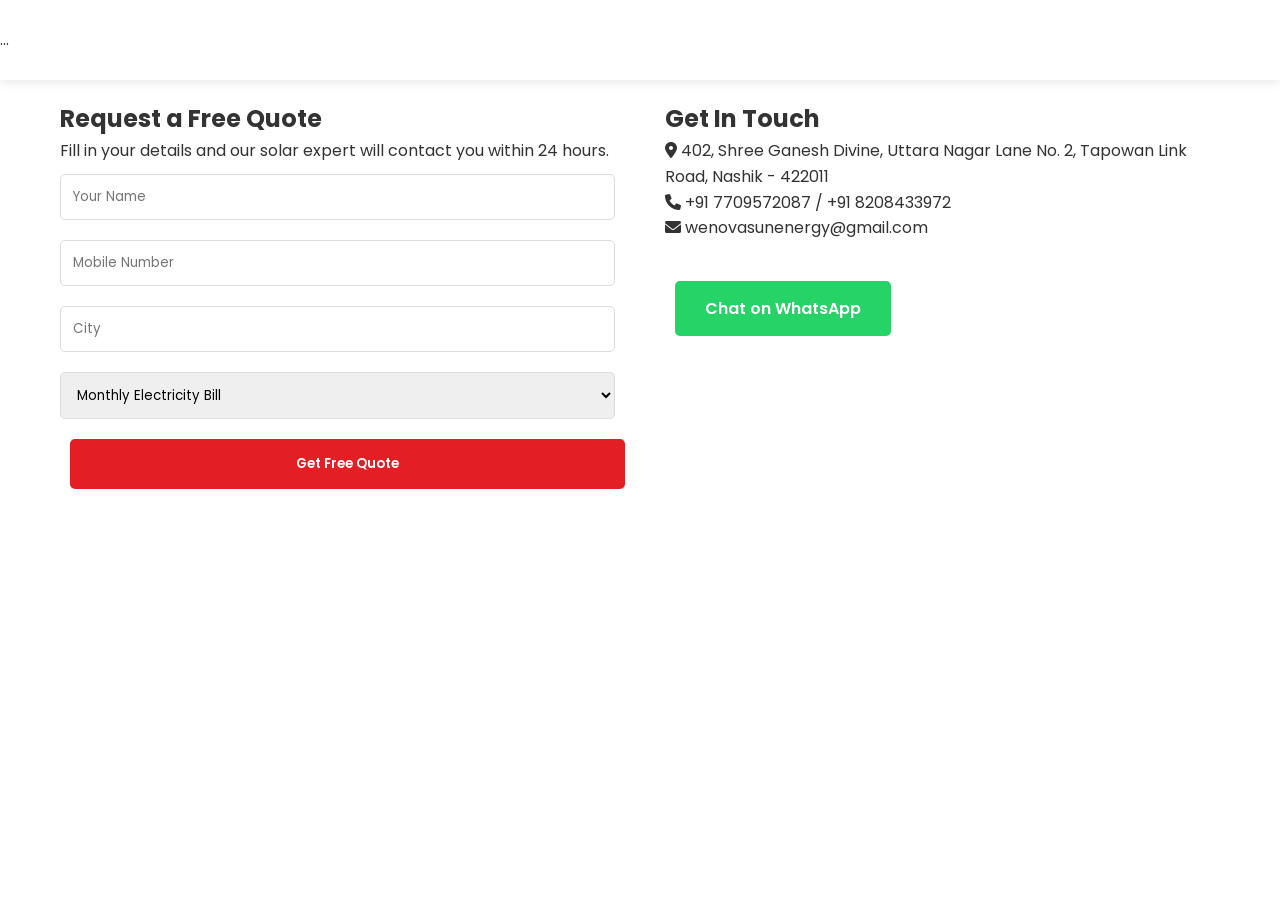
<file: contact.html>
<!DOCTYPE html>
<html lang="en">
<head>
    <meta charset="UTF-8">
    <meta name="viewport" content="width=device-width, initial-scale=1.0">
    <title>Contact Us | Get a Free Solar Quote</title>
    <link rel="stylesheet" href="css/style.css">
    <link rel="stylesheet" href="https://cdnjs.cloudflare.com/ajax/libs/font-awesome/6.0.0/css/all.min.css">
    <style>
        input, select, textarea { width: 100%; padding: 12px; margin: 10px 0; border: 1px solid #ddd; border-radius: 5px; }
        .contact-grid { display: grid; grid-template-columns: 1fr 1fr; gap: 50px; }
    </style>
</head>
<body>
    <nav>...</nav>

    <section class="container" style="margin-top:100px;">
        <div class="contact-grid">
            <div>
                <h2>Request a Free Quote</h2>
                <p>Fill in your details and our solar expert will contact you within 24 hours.</p>
                <form id="contactForm">
                    <input type="text" placeholder="Your Name" required>
                    <input type="tel" placeholder="Mobile Number" required>
                    <input type="text" placeholder="City" required>
                    <select required>
                        <option value="">Monthly Electricity Bill</option>
                        <option>Below ₹1,500</option>
                        <option>₹1,500 - ₹3,000</option>
                        <option>₹3,000 - ₹5,000</option>
                        <option>Above ₹5,000</option>
                    </select>
                    <button type="submit" class="btn btn-primary" style="width:100%; border:none; cursor:pointer;">Get Free Quote</button>
                </form>
            </div>
            <div>
                <h2>Get In Touch</h2>
                <p><i class="fas fa-map-marker-alt"></i> 402, Shree Ganesh Divine, Uttara Nagar Lane No. 2, Tapowan Link Road, Nashik - 422011</p>
                <p><i class="fas fa-phone"></i> +91 7709572087 / +91 8208433972</p>
                <p><i class="fas fa-envelope"></i> wenovasunenergy@gmail.com</p>
                <div style="margin-top:30px;">
                    <a href="https://wa.me/917709572087" class="btn btn-outline" style="background:#25d366; border:none;">Chat on WhatsApp</a>
                </div>
            </div>
        </div>
    </section>

    <script src="js/main.js"></script>
</body>
</html>
</file>
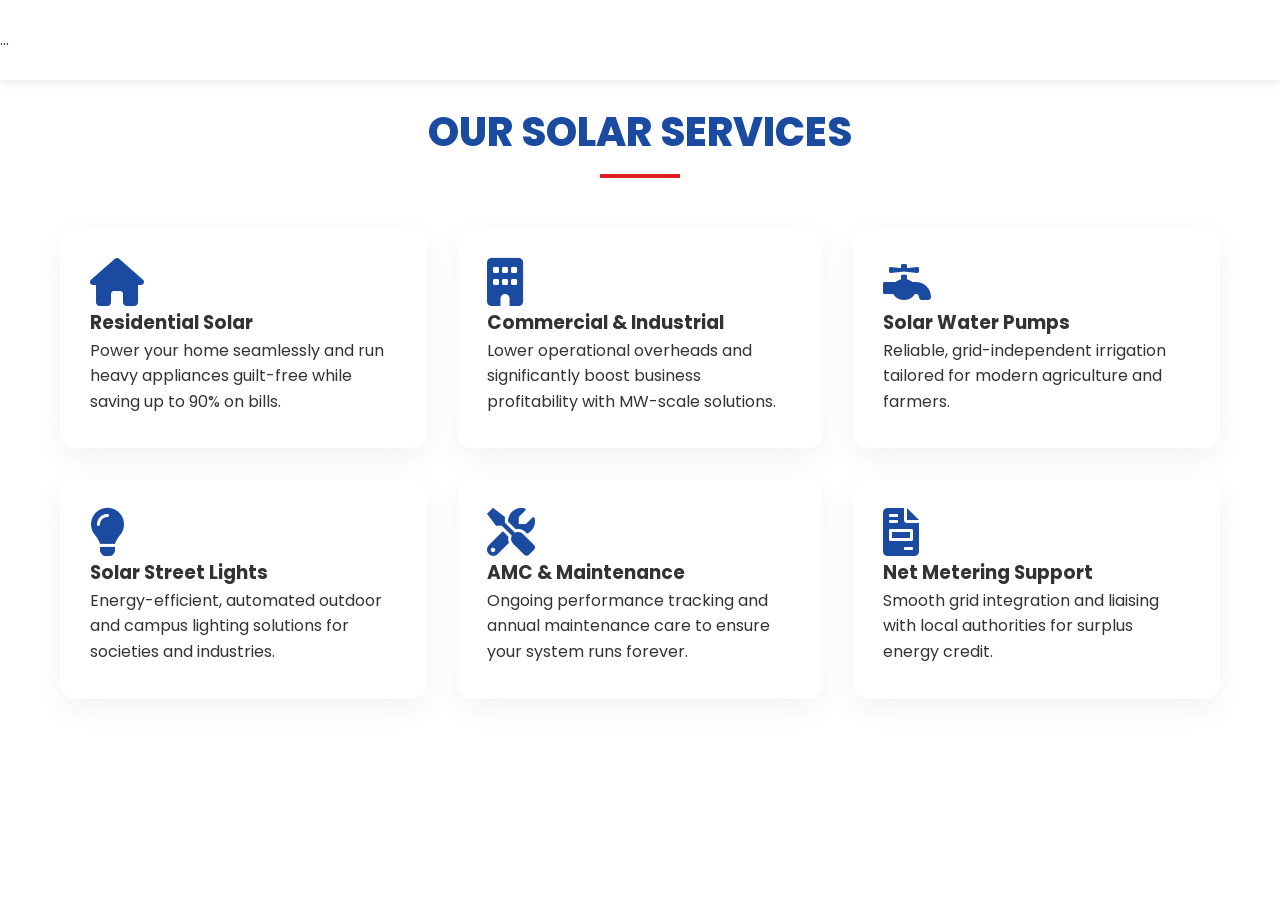
<file: services.html>
<!DOCTYPE html>
<html lang="en">
<head>
    <meta charset="UTF-8">
    <meta name="viewport" content="width=device-width, initial-scale=1.0">
    <title>Our Services | Solar EPC Solutions</title>
    <link rel="stylesheet" href="css/style.css">
    <link rel="stylesheet" href="https://cdnjs.cloudflare.com/ajax/libs/font-awesome/6.0.0/css/all.min.css">
</head>
<body>
    <nav>...</nav> <!-- Use same nav from index -->

    <section class="container" style="margin-top:100px;">
        <div class="section-title">
            <h2>Our Solar Services</h2>
            <div class="underline"></div>
        </div>
        <div class="grid-3">
            <div class="card">
                <i class="fas fa-home fa-3x" style="color:var(--primary-blue)"></i>
                <h3>Residential Solar</h3>
                <p>Power your home seamlessly and run heavy appliances guilt-free while saving up to 90% on bills.</p>
            </div>
            <div class="card">
                <i class="fas fa-building fa-3x" style="color:var(--primary-blue)"></i>
                <h3>Commercial & Industrial</h3>
                <p>Lower operational overheads and significantly boost business profitability with MW-scale solutions.</p>
            </div>
            <div class="card">
                <i class="fas fa-faucet fa-3x" style="color:var(--primary-blue)"></i>
                <h3>Solar Water Pumps</h3>
                <p>Reliable, grid-independent irrigation tailored for modern agriculture and farmers.</p>
            </div>
            <div class="card">
                <i class="fas fa-lightbulb fa-3x" style="color:var(--primary-blue)"></i>
                <h3>Solar Street Lights</h3>
                <p>Energy-efficient, automated outdoor and campus lighting solutions for societies and industries.</p>
            </div>
            <div class="card">
                <i class="fas fa-tools fa-3x" style="color:var(--primary-blue)"></i>
                <h3>AMC & Maintenance</h3>
                <p>Ongoing performance tracking and annual maintenance care to ensure your system runs forever.</p>
            </div>
            <div class="card">
                <i class="fas fa-file-invoice fa-3x" style="color:var(--primary-blue)"></i>
                <h3>Net Metering Support</h3>
                <p>Smooth grid integration and liaising with local authorities for surplus energy credit.</p>
            </div>
        </div>
    </section>

    <script src="js/main.js"></script>
</body>
</html>
</file>
<file: css/style.css>
/* 
    Project: NovaSun Energy & Services 
    Theme: Premium Solar EPC
    Colors: Blue (#1a4ba0), Red (#e31e24)
*/

@import url('https://fonts.googleapis.com/css2?family=Poppins:wght@300;400;500;600;700;800&display=swap');

:root {
    --primary-blue: #1a4ba0;
    --secondary-red: #e31e24;
    --dark-blue: #0d2a5a;
    --light-bg: #f8faff;
    --white: #ffffff;
    --text-dark: #333333;
    --text-light: #666666;
    --transition: all 0.3s ease;
}

* {
    margin: 0;
    padding: 0;
    box-sizing: border-box;
    font-family: 'Poppins', sans-serif;
}

html {
    scroll-behavior: smooth;
}

body {
    background-color: var(--white);
    color: var(--text-dark);
    line-height: 1.6;
    overflow-x: hidden;
}

/* --- Layout Containers --- */
.container {
    max-width: 1200px;
    margin: 0 auto;
    padding: 0 20px;
}

section {
    padding: 80px 0;
}

.section-title {
    text-align: center;
    margin-bottom: 50px;
}

.section-title h2 {
    font-size: 2.5rem;
    color: var(--primary-blue);
    text-transform: uppercase;
    font-weight: 800;
}

.section-title .underline {
    width: 80px;
    height: 4px;
    background: var(--secondary-red);
    margin: 10px auto;
}

/* --- Navigation --- */
nav {
    height: 80px;
    background: var(--white);
    display: flex;
    align-items: center;
    position: fixed;
    top: 0;
    width: 100%;
    z-index: 1000;
    box-shadow: 0 2px 10px rgba(0,0,0,0.1);
}

.nav-container {
    display: flex;
    justify-content: space-between;
    align-items: center;
    width: 100%;
}

.logo h1 {
    font-size: 1.5rem;
    color: var(--primary-blue);
    font-weight: 800;
}

.logo span {
    color: var(--secondary-red);
}

.nav-links {
    display: flex;
    list-style: none;
}

.nav-links li a {
    text-decoration: none;
    color: var(--text-dark);
    font-weight: 500;
    margin-left: 30px;
    transition: var(--transition);
}

.nav-links li a:hover, .nav-links li a.active {
    color: var(--primary-blue);
}

.nav-cta {
    background: var(--secondary-red);
    color: white !important;
    padding: 10px 20px;
    border-radius: 5px;
}

/* --- Hero Section --- */
.hero {
    height: 100vh;
    background: linear-gradient(rgba(13, 42, 90, 0.7), rgba(13, 42, 90, 0.7)), 
                url('https://images.unsplash.com/photo-1509391366360-fe5bb584852a?auto=format&fit=crop&q=80&w=1920') no-repeat center center/cover;
    display: flex;
    align-items: center;
    color: white;
    text-align: center;
    padding-top: 80px;
}

.hero-content h1 {
    font-size: 3.5rem;
    font-weight: 800;
    margin-bottom: 20px;
}

.hero-content p {
    font-size: 1.2rem;
    margin-bottom: 30px;
}

.btn {
    padding: 15px 30px;
    border-radius: 5px;
    text-decoration: none;
    font-weight: 600;
    transition: var(--transition);
    display: inline-block;
    margin: 10px;
}

.btn-primary {
    background: var(--secondary-red);
    color: white;
}

.btn-primary:hover {
    background: #c2181d;
    transform: translateY(-3px);
}

.btn-outline {
    border: 2px solid white;
    color: white;
}

.btn-outline:hover {
    background: white;
    color: var(--primary-blue);
}

/* --- Stats --- */
.stats {
    background: var(--primary-blue);
    color: white;
    padding: 60px 0;
}

.stats-grid {
    display: grid;
    grid-template-columns: repeat(4, 1fr);
    text-align: center;
    gap: 20px;
}

.stat-item h3 {
    font-size: 2.5rem;
    margin-bottom: 5px;
}

/* --- Cards & Glassmorphism --- */
.card {
    background: var(--white);
    padding: 30px;
    border-radius: 15px;
    box-shadow: 0 10px 30px rgba(0,0,0,0.05);
    transition: var(--transition);
    border-bottom: 4px solid transparent;
}

.card:hover {
    transform: translateY(-10px);
    border-bottom: 4px solid var(--secondary-red);
}

.grid-3 {
    display: grid;
    grid-template-columns: repeat(3, 1fr);
    gap: 30px;
}

/* --- FAQ Accordion --- */
.faq-item {
    border: 1px solid #eee;
    margin-bottom: 10px;
    border-radius: 5px;
}

.faq-question {
    padding: 20px;
    background: #fdfdfd;
    cursor: pointer;
    display: flex;
    justify-content: space-between;
    font-weight: 600;
}

.faq-answer {
    padding: 0 20px;
    max-height: 0;
    overflow: hidden;
    transition: max-height 0.3s ease;
    background: white;
}

/* --- Subsidy Table --- */
.subsidy-table {
    width: 100%;
    border-collapse: collapse;
    margin: 20px 0;
}

.subsidy-table th, .subsidy-table td {
    border: 1px solid #ddd;
    padding: 15px;
    text-align: center;
}

.subsidy-table th {
    background: var(--primary-blue);
    color: white;
}

/* --- Float Buttons --- */
.float-btn {
    position: fixed;
    width: 60px;
    height: 60px;
    bottom: 40px;
    border-radius: 50%;
    text-align: center;
    font-size: 30px;
    box-shadow: 2px 2px 10px rgba(0,0,0,0.2);
    z-index: 100;
    display: flex;
    align-items: center;
    justify-content: center;
    color: white;
    text-decoration: none;
}

.whatsapp-float { right: 40px; background-color: #25d366; }
.call-float { right: 40px; bottom: 110px; background-color: var(--primary-blue); }

/* --- Footer --- */
footer {
    background: var(--dark-blue);
    color: white;
    padding: 60px 0 20px;
}

.footer-grid {
    display: grid;
    grid-template-columns: repeat(4, 1fr);
    gap: 40px;
    margin-bottom: 40px;
}

.footer-links li {
    list-style: none;
    margin-bottom: 10px;
}

.footer-links a {
    color: #ccc;
    text-decoration: none;
}

/* --- Responsive --- */
@media (max-width: 992px) {
    .grid-3, .footer-grid, .stats-grid { grid-template-columns: repeat(2, 1fr); }
    .hero-content h1 { font-size: 2.5rem; }
}

@media (max-width: 600px) {
    .grid-3, .footer-grid, .stats-grid { grid-template-columns: 1fr; }
    .nav-links { display: none; }
}
/* Update the Logo styling to accommodate the image */
.logo {
    display: flex;
    align-items: center;
}

.logo img {
    height: 55px;
    width: auto;
    object-fit: contain;
}

.logo h1 {
    font-size: 1.2rem;
    color: var(--primary-blue);
    font-weight: 800;
    line-height: 1;
}

/* Updated Hero Section with Solar Background Image */
.hero {
    min-height: 90vh;
    background: linear-gradient(rgba(13, 42, 90, 0.75), rgba(13, 42, 90, 0.75)), 
                url('https://images.pexels.com/photos/356036/pexels-photo-356036.jpeg?auto=compress&cs=tinysrgb&w=1920') no-repeat center center/cover;
    display: flex;
    align-items: center;
    justify-content: center;
    color: white;
    text-align: center;
    padding: 120px 20px 60px;
}
/* Optional: Add a light solar watermark background to the whole page body */
body {
    background-image: linear-gradient(rgba(255, 255, 255, 0.95), rgba(255, 255, 255, 0.95)), 
                      url('https://www.transparenttextures.com/patterns/cubes.png');
}
</file>
